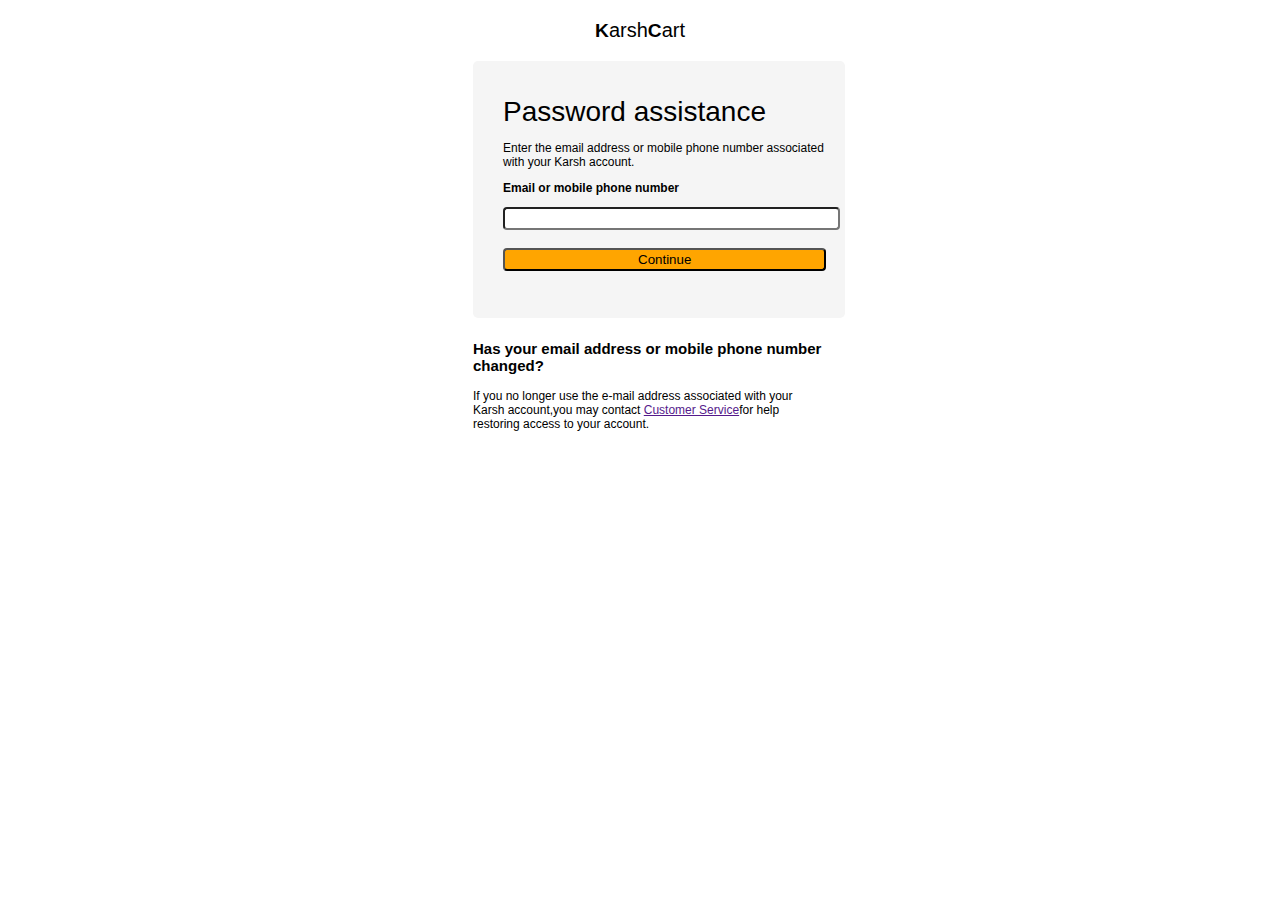
<file: forgotpass.html>
<!DOCTYPE html>
<html>
<head>
	<title>Karsh Cart</title>
	<link rel="stylesheet" type="text/css" href="fp.css">
</head>
<body>
	<div>
		<p class="h" style="font-size: larger; font-family:sans-serif;"> <b>K</b><span class="pan">arsh</span><b>C</b><span class="pan">art</span>
	</div>
	<div class="rid1">
		<div>
			<p class="ktm">Password assistance</p>
			<p class="har">Enter the email address or mobile phone number associated with your Karsh account.</p>
			<p class="hem"><b>Email or mobile phone number</b></p>
			<input type="text" id="search"><br><br>
          <button type="button">Continue</button></p>
		</div>
	</div>
	<div class="rid2">
		<div>
			<p class="od"><b>Has your email address or mobile phone number changed?</b></p>
			<p class="ot"> If you no longer use the e-mail address associated with your Karsh account,you may contact <a href="">Customer Service</a>for help restoring access to your account.</p>

		</div>
	</div>

	
</body>
</html>
</file>
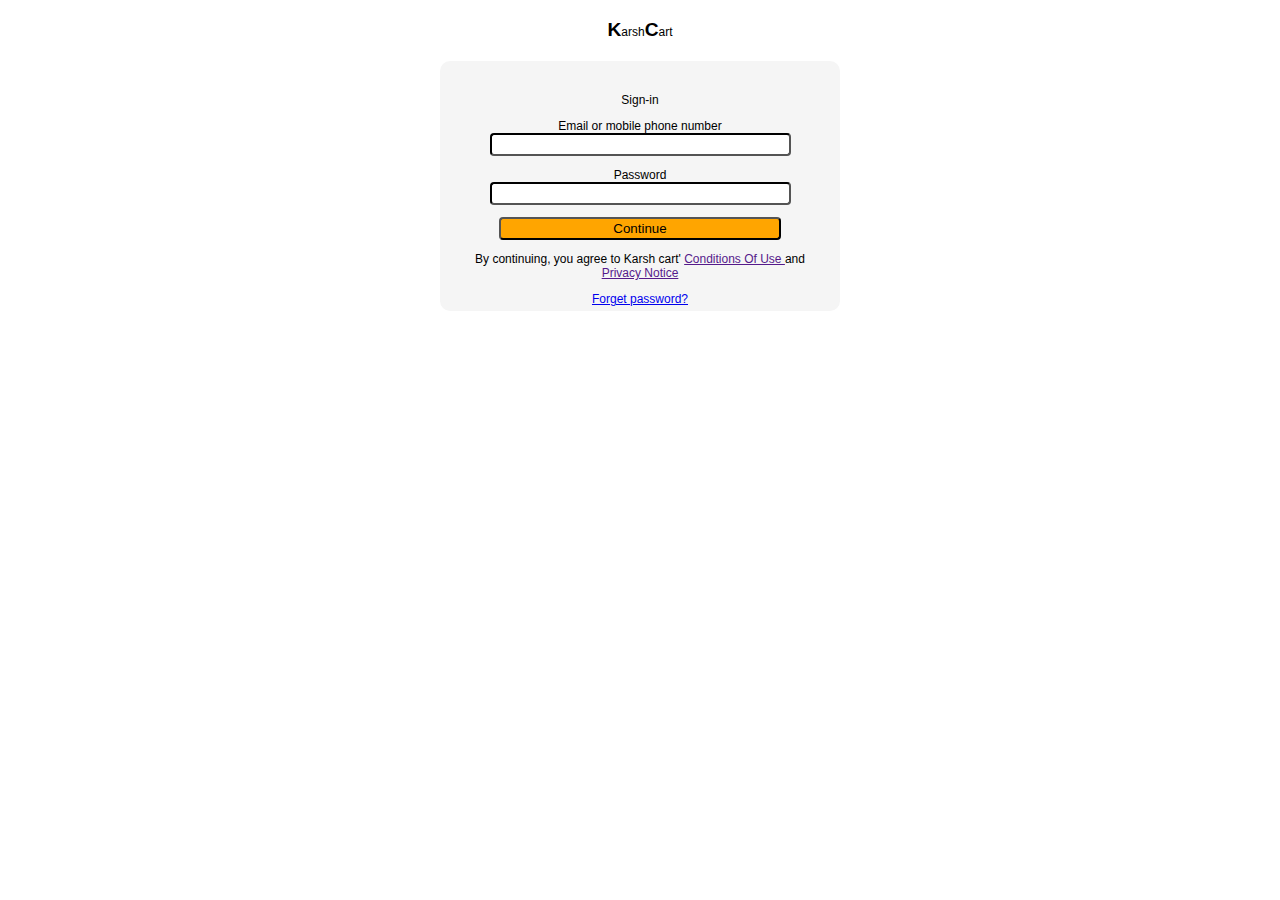
<file: login.html>
<!DOCTYPE html>
<html lang="en">

<head>
  <link rel="stylesheet" href="login.css">
  <title>Karsh cart </title>
</head>

<body>
  <header>


    <p style="font-size: larger; font-family:sans-serif; text-align:center">
      <b>K</b><span>arsh</span><b>C</b><span>art</span></p>
    <center>
      <article>
      <div>

        <p> Sign-in</p>
        <p>Email or mobile phone number<br>
          <input type="text" id="search"></p>
        <p>Password<br>
          <input type="password" id="search"></p>
        <button type="button">Continue</button>
        <p class="a">By continuing, you agree to Karsh cart' <a href=""> Conditions Of Use </a>and <a href="">Privacy
            Notice</a>
        </p>
        <a href="F:\WEB DEV\Mt Learning\Ks Global\Project\forgotpass.html">Forget password?</a><br>



      </div>
    </center>
  </article>



  </header>
</body>

</html>
</file>
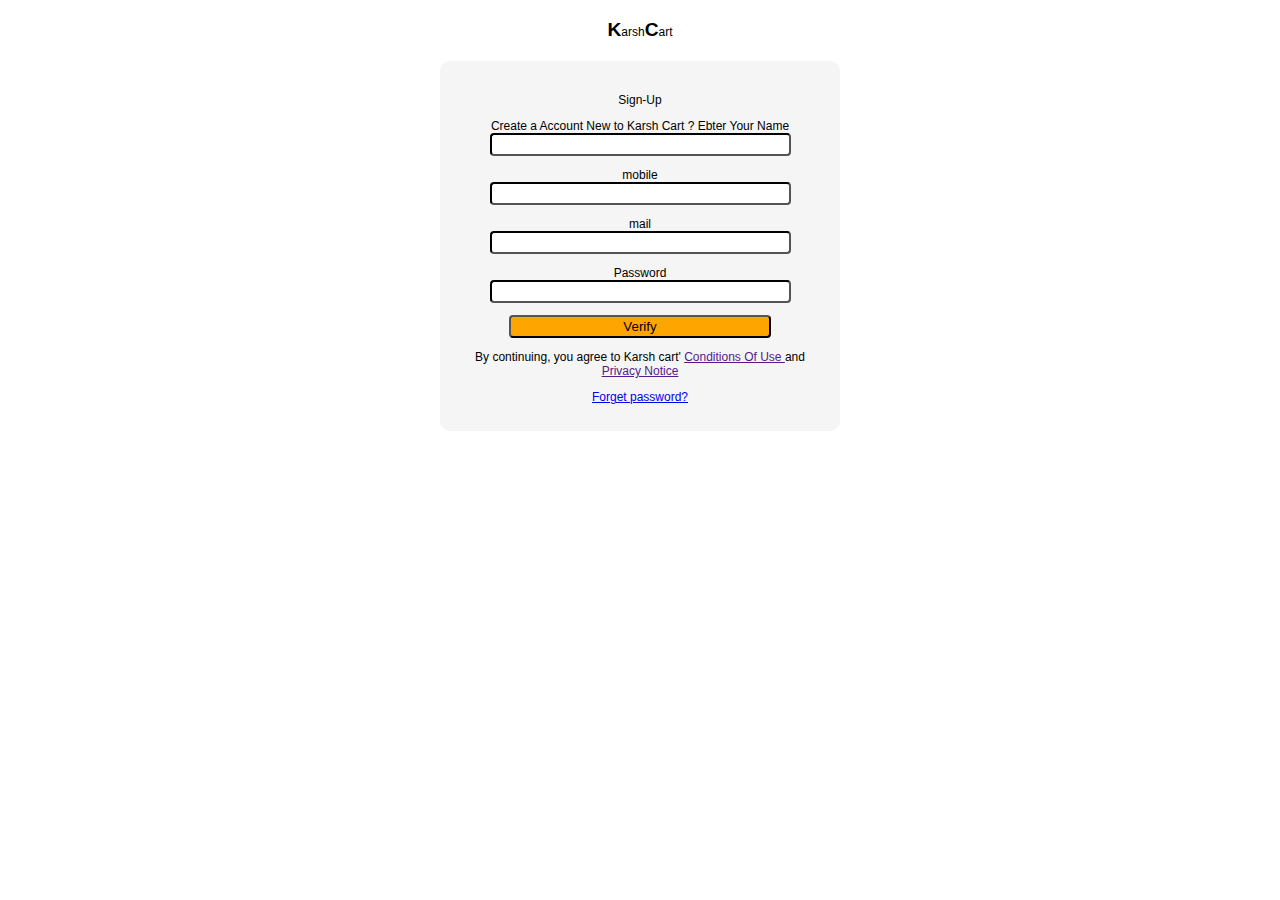
<file: Signup.html>
<!DOCTYPE html>
<html lang="en">

<head>
  <link rel="stylesheet" href="signup.css">
  <title>Karsh cart </title>
</head>

<body>
  <header>


    <p style="font-size: larger; font-family:sans-serif; text-align:center">
      <b>K</b><span>arsh</span><b>C</b><span>art</span></p>
    <center>
      <article>
      <div>

        <p> Sign-Up</p>
        <p>Create a Account New to Karsh Cart ? Ebter Your Name<br>
          <input type="text" id="search"></p>
          
        <p>mobile<br>
          <input type="number" id="search"></p>
          <p>mail<br>
          <input type="mail" id="search"></p>
          <p>Password<br>
          <input type="password" id="search"></p>

        <button type="button">Verify</button>
        <p class="a">By continuing, you agree to Karsh cart' <a href=""> Conditions Of Use </a>and <a href="">Privacy
            Notice</a>
        </p>
        <a href="F:\WEB DEV\Mt Learning\Ks Global\Project\forgotpass.html">Forget password?</a><br>



      </div>
    </center>
  </article>



  </header>
</body>

</html>
</file>
<file: fp.css>
.pan{
  font-size:20px;
}
.h{
  text-align: center;
}
.rid1{
  background: whitesmoke;
  width: 330px;
  height: 230px;
  margin-left: 465px;
  padding-right:12px;
  padding-left:30px;
  padding-bottom:20px;
  padding-top:7px;
  border-radius: 5px;
  box-shad:0px 50px 50px 0px rgba(0.2, 0.2, 0.2, 0.2);
}
.rid2{
  background: white;
  width: 350px;
  height: 100px;
  margin-left: 465px;
  padding-right:12px;
  padding-bottom:20px;
  padding-top:7px;
  border-radius: 5px;
  box-shad:0px 50px 50px 0px rgba(0.2, 0.2, 0.2, 0.2);
}
.ktm{
  color: black;
  font-size:28px;
  font-family: sans-serif;

}
.har{
  color: black;
  font-family: sans-serif;
  margin-top: -15px;
  font-size: 12px;
}
.hem{
  color: black;
  font-family: sans-serif;
  font-size: 12px;
}
button{
  padding:2px 133px;
  background-color:orange ;
  border-radius:4px ;

}
input{
  padding:2px 78px;
  border-radius:4px ; 
}
.od{
  color: black;
  font-family: sans-serif;
  font-size: 15px;
}
.ot{
  color: black;
  font-family: sans-serif;
  font-size: 12px;

}
</file>
<file: login.css>
span{
  font-size:12px;
}
div{
  margin-top:20px ;
    margin-inline-start: initial;

}
button{
  padding:2px 112px;
  background-color:orange ;
  border-radius:4px ;
  border-color: black; 
}
input{
  padding:2px 60px;
  border-radius:4px ; 
  border-color: black; 
}
div{
 
  padding:20px 20px;
  background-color:whites;
}
article{
  width:400px;
  height:250px;
  background:whitesmoke;
  font-size: 12px;
  font-family:sans-serif ;
  border-radius:10px ;
}
</file>
<file: signup.css>
span{
  font-size:12px;
}
div{
  margin-top:20px ;
    margin-inline-start: initial;

}
button{
  padding:2px 112px;
  background-color:orange ;
  border-radius:4px ;
  border-color: black; 
}
input{
  padding:2px 60px;
  border-radius:4px ; 
  border-color: black; 
}
div{
 
  padding:20px 20px;
  background-color:whites;
}
article{
  width:400px;
  height:250px;
  background:whitesmoke;
  font-size: 12px;
  font-family:sans-serif ;
  border-radius:10px ;
  padding-bottom: 120px;
}
</file>
